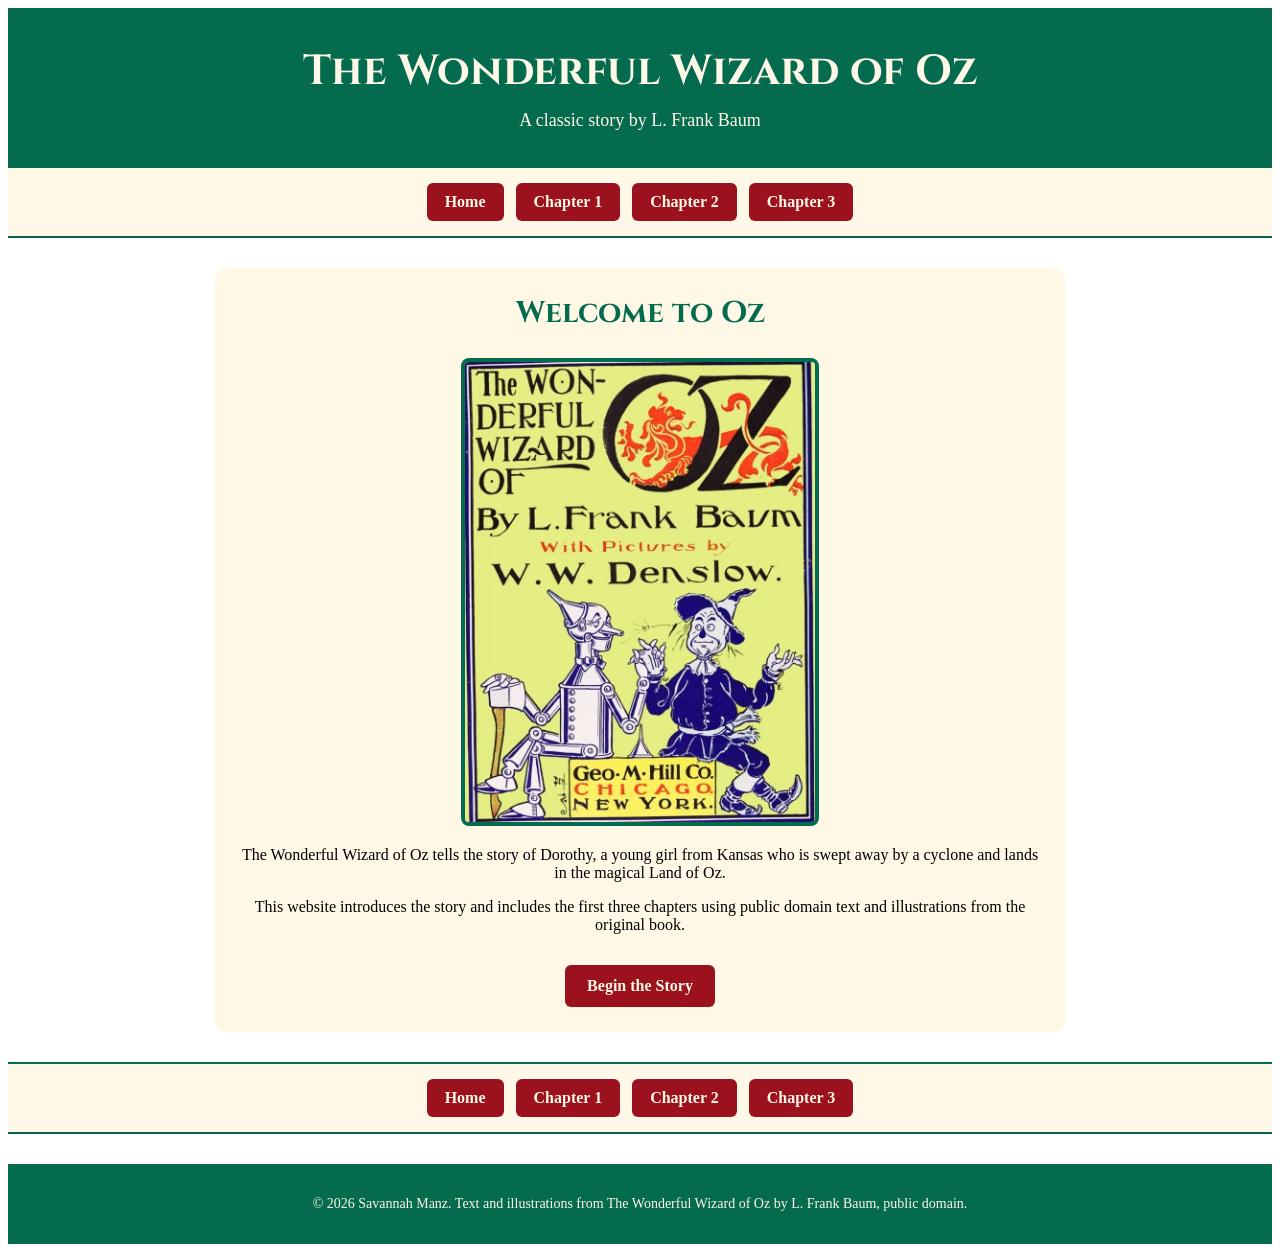
<file: index.html>
<!doctype html>
<html lang="en">
    <head>
        <meta charset="UTF-8" />
        <meta name="viewport" content="width=device-width, initial-scale=1.0" />
        <title>The Wonderful Wizard of Oz</title>

        <link rel="stylesheet" href="style.css" />

        <link rel="preconnect" href="https://fonts.googleapis.com" />
        <link rel="preconnect" href="https://fonts.gstatic.com" crossorigin />
        <link
            href="https://fonts.googleapis.com/css2?family=Cinzel:wght@600;700&family=Lora:wght@400;500;600&display=swap"
            rel="stylesheet" />
    </head>

    <body>
        <header>
            <h1>The Wonderful Wizard of Oz</h1>
            <p>A classic story by L. Frank Baum</p>
        </header>

        <nav>
            <a href="index.html">Home</a>
            <a href="chapter1.html">Chapter 1</a>
            <a href="chapter2.html">Chapter 2</a>
            <a href="chapter3.html">Chapter 3</a>
        </nav>

        <main>
            <section class="intro">
                <h2>Welcome to Oz</h2>

                <img src="cover1.jpg" alt="Cover illustration from The Wonderful Wizard of Oz" class="home-image" />

                <p>
                    The Wonderful Wizard of Oz tells the story of Dorothy, a young girl from Kansas who is swept away by
                    a cyclone and lands in the magical Land of Oz.
                </p>

                <p>
                    This website introduces the story and includes the first three chapters using public domain text and
                    illustrations from the original book.
                </p>

                <a class="button" href="chapter1.html">Begin the Story</a>
            </section>
        </main>

        <nav>
            <a href="index.html">Home</a>
            <a href="chapter1.html">Chapter 1</a>
            <a href="chapter2.html">Chapter 2</a>
            <a href="chapter3.html">Chapter 3</a>
        </nav>

        <footer>
            <p>
                &copy; 2026 Savannah Manz. Text and illustrations from The Wonderful Wizard of Oz by L. Frank Baum,
                public domain.
            </p>
        </footer>
    </body>
</html>
</file>
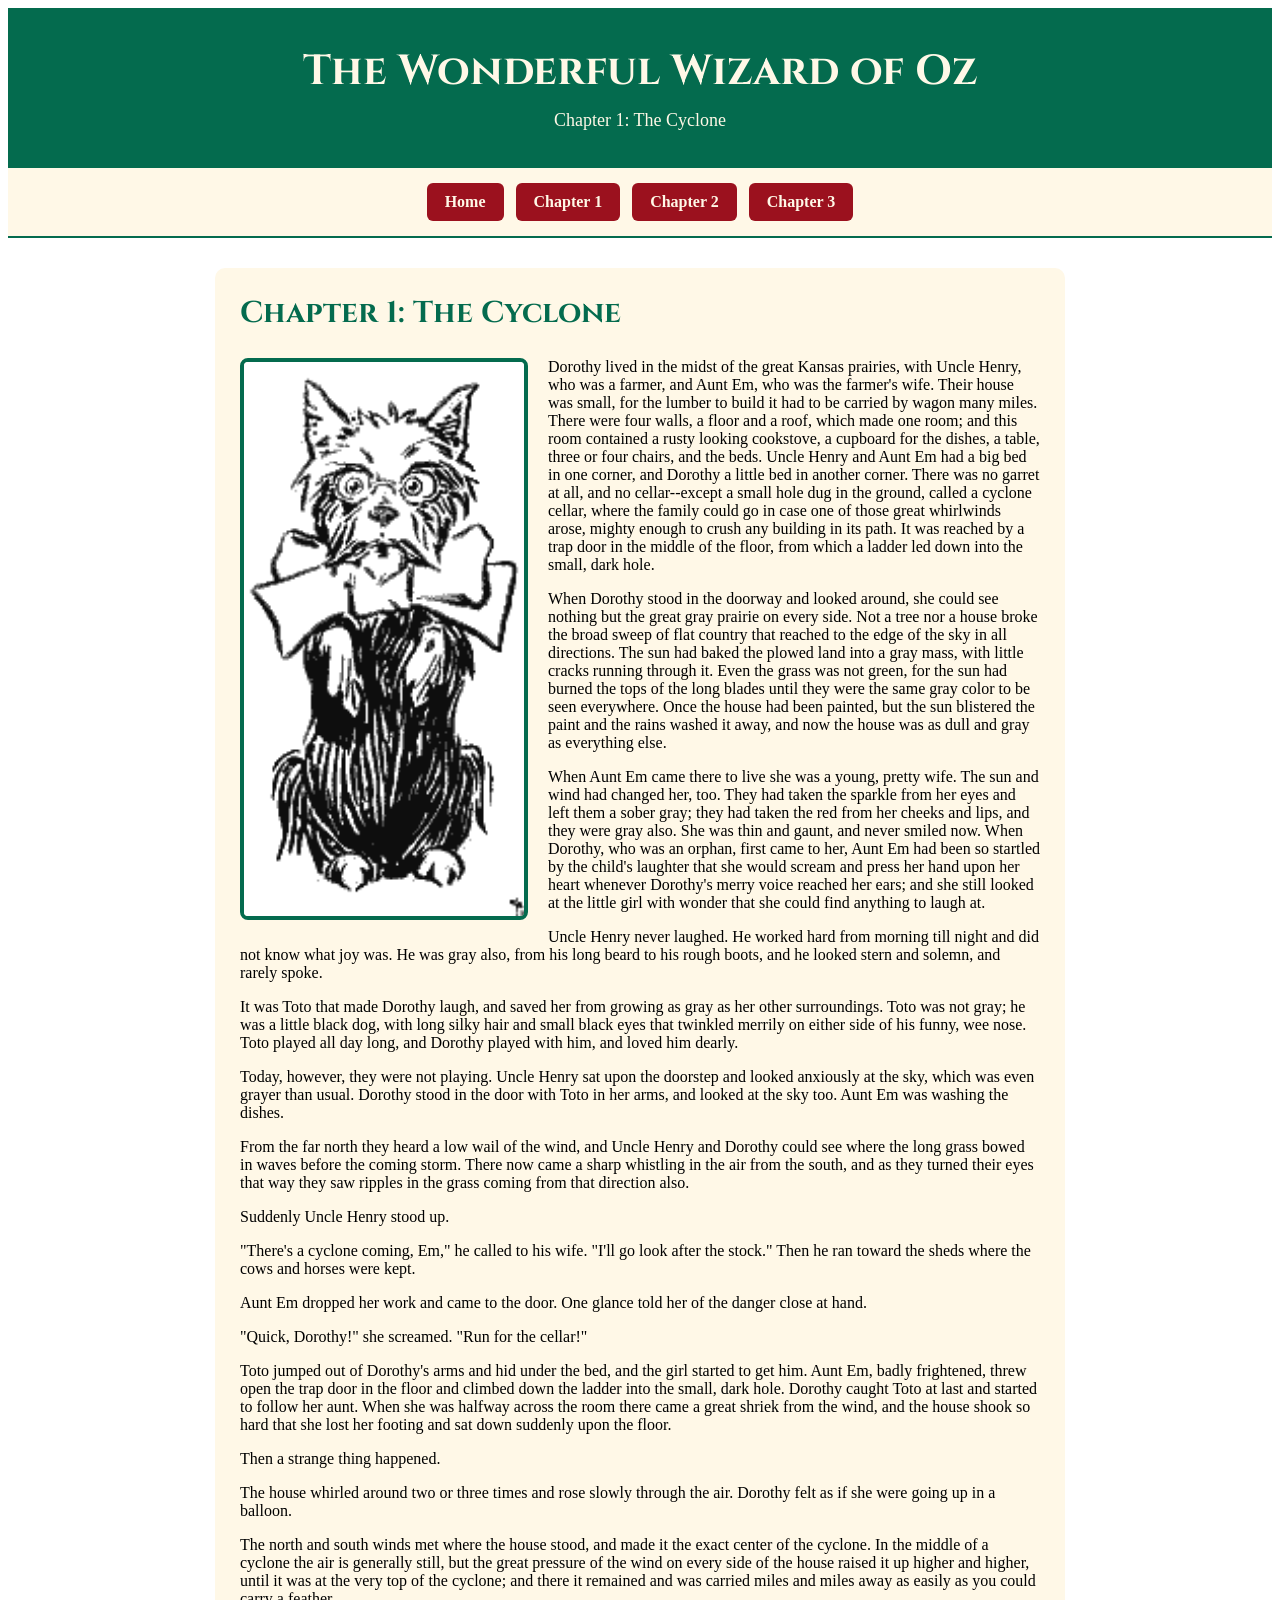
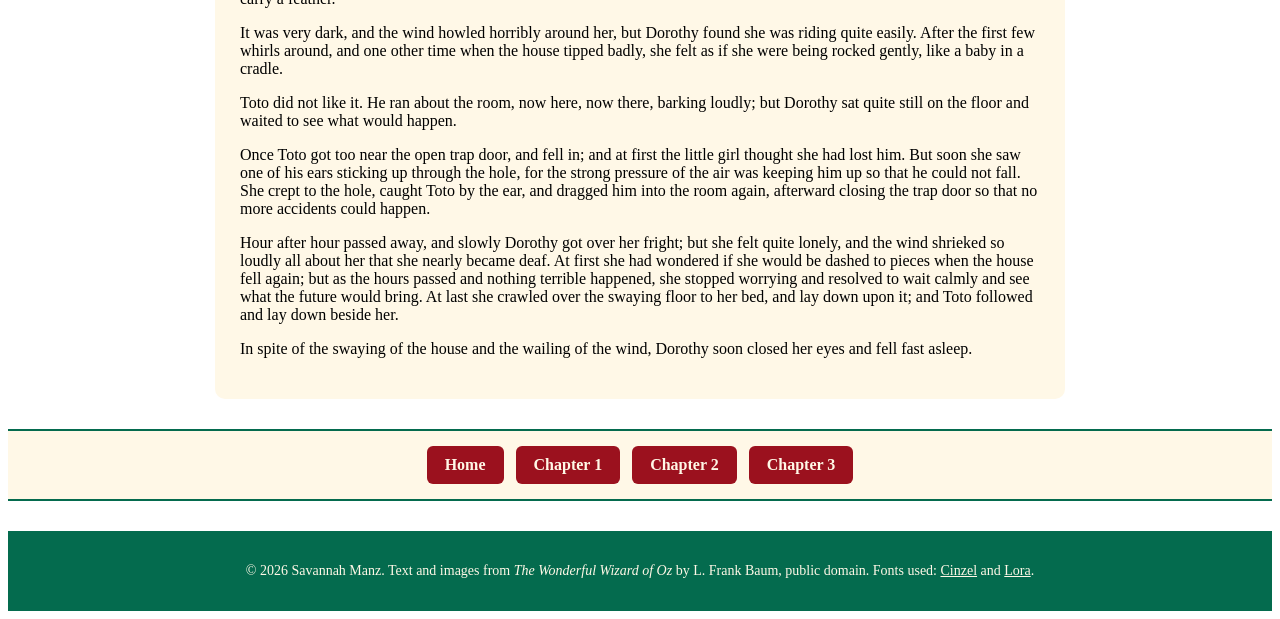
<file: chapter1.html>
<!DOCTYPE html>
<html lang="en">
<head>
  <meta charset="UTF-8">
  <meta name="viewport" content="width=device-width, initial-scale=1.0">
  <title>Chapter 1: The Cyclone</title>

  <link rel="stylesheet" href="style.css">

  <link rel="preconnect" href="https://fonts.googleapis.com">
  <link rel="preconnect" href="https://fonts.gstatic.com" crossorigin>
  <link href="https://fonts.googleapis.com/css2?family=Cinzel:wght@600;700&family=Lora:wght@400;500;600&display=swap" rel="stylesheet">
</head>

<body>

  <header>
    <h1>The Wonderful Wizard of Oz</h1>
    <p>Chapter 1: The Cyclone</p>
  </header>

  <nav>
    <a href="index.html">Home</a>
    <a href="chapter1.html">Chapter 1</a>
    <a href="chapter2.html">Chapter 2</a>
    <a href="chapter3.html">Chapter 3</a>
  </nav>

  <main>
    <article>
      <h2>Chapter 1: The Cyclone</h2>

      <img src="tonto.png" alt="Dorothy holding Toto in The Wonderful Wizard of Oz" class="chapter-image">

      <p>Dorothy lived in the midst of the great Kansas prairies, with Uncle Henry, who was a farmer, and Aunt Em, who was the farmer's wife. Their house was small, for the lumber to build it had to be carried by wagon many miles. There were four walls, a floor and a roof, which made one room; and this room contained a rusty looking cookstove, a cupboard for the dishes, a table, three or four chairs, and the beds. Uncle Henry and Aunt Em had a big bed in one corner, and Dorothy a little bed in another corner. There was no garret at all, and no cellar--except a small hole dug in the ground, called a cyclone cellar, where the family could go in case one of those great whirlwinds arose, mighty enough to crush any building in its path. It was reached by a trap door in the middle of the floor, from which a ladder led down into the small, dark hole.</p>

      <p>When Dorothy stood in the doorway and looked around, she could see nothing but the great gray prairie on every side. Not a tree nor a house broke the broad sweep of flat country that reached to the edge of the sky in all directions. The sun had baked the plowed land into a gray mass, with little cracks running through it. Even the grass was not green, for the sun had burned the tops of the long blades until they were the same gray color to be seen everywhere. Once the house had been painted, but the sun blistered the paint and the rains washed it away, and now the house was as dull and gray as everything else.</p>

      <p>When Aunt Em came there to live she was a young, pretty wife. The sun and wind had changed her, too. They had taken the sparkle from her eyes and left them a sober gray; they had taken the red from her cheeks and lips, and they were gray also. She was thin and gaunt, and never smiled now. When Dorothy, who was an orphan, first came to her, Aunt Em had been so startled by the child's laughter that she would scream and press her hand upon her heart whenever Dorothy's merry voice reached her ears; and she still looked at the little girl with wonder that she could find anything to laugh at.</p>

      <p>Uncle Henry never laughed. He worked hard from morning till night and did not know what joy was. He was gray also, from his long beard to his rough boots, and he looked stern and solemn, and rarely spoke.</p>

      <p>It was Toto that made Dorothy laugh, and saved her from growing as gray as her other surroundings. Toto was not gray; he was a little black dog, with long silky hair and small black eyes that twinkled merrily on either side of his funny, wee nose. Toto played all day long, and Dorothy played with him, and loved him dearly.</p>

      <p>Today, however, they were not playing. Uncle Henry sat upon the doorstep and looked anxiously at the sky, which was even grayer than usual. Dorothy stood in the door with Toto in her arms, and looked at the sky too. Aunt Em was washing the dishes.</p>

      <p>From the far north they heard a low wail of the wind, and Uncle Henry and Dorothy could see where the long grass bowed in waves before the coming storm. There now came a sharp whistling in the air from the south, and as they turned their eyes that way they saw ripples in the grass coming from that direction also.</p>

      <p>Suddenly Uncle Henry stood up.</p>

      <p>"There's a cyclone coming, Em," he called to his wife. "I'll go look after the stock." Then he ran toward the sheds where the cows and horses were kept.</p>

      <p>Aunt Em dropped her work and came to the door. One glance told her of the danger close at hand.</p>

      <p>"Quick, Dorothy!" she screamed. "Run for the cellar!"</p>

      <p>Toto jumped out of Dorothy's arms and hid under the bed, and the girl started to get him. Aunt Em, badly frightened, threw open the trap door in the floor and climbed down the ladder into the small, dark hole. Dorothy caught Toto at last and started to follow her aunt. When she was halfway across the room there came a great shriek from the wind, and the house shook so hard that she lost her footing and sat down suddenly upon the floor.</p>

      <p>Then a strange thing happened.</p>

      <p>The house whirled around two or three times and rose slowly through the air. Dorothy felt as if she were going up in a balloon.</p>

      <p>The north and south winds met where the house stood, and made it the exact center of the cyclone. In the middle of a cyclone the air is generally still, but the great pressure of the wind on every side of the house raised it up higher and higher, until it was at the very top of the cyclone; and there it remained and was carried miles and miles away as easily as you could carry a feather.</p>

      <p>It was very dark, and the wind howled horribly around her, but Dorothy found she was riding quite easily. After the first few whirls around, and one other time when the house tipped badly, she felt as if she were being rocked gently, like a baby in a cradle.</p>

      <p>Toto did not like it. He ran about the room, now here, now there, barking loudly; but Dorothy sat quite still on the floor and waited to see what would happen.</p>

      <p>Once Toto got too near the open trap door, and fell in; and at first the little girl thought she had lost him. But soon she saw one of his ears sticking up through the hole, for the strong pressure of the air was keeping him up so that he could not fall. She crept to the hole, caught Toto by the ear, and dragged him into the room again, afterward closing the trap door so that no more accidents could happen.</p>

      <p>Hour after hour passed away, and slowly Dorothy got over her fright; but she felt quite lonely, and the wind shrieked so loudly all about her that she nearly became deaf. At first she had wondered if she would be dashed to pieces when the house fell again; but as the hours passed and nothing terrible happened, she stopped worrying and resolved to wait calmly and see what the future would bring. At last she crawled over the swaying floor to her bed, and lay down upon it; and Toto followed and lay down beside her.</p>

      <p>In spite of the swaying of the house and the wailing of the wind, Dorothy soon closed her eyes and fell fast asleep.</p>
    </article>
  </main>

  <nav>
    <a href="index.html">Home</a>
    <a href="chapter1.html">Chapter 1</a>
    <a href="chapter2.html">Chapter 2</a>
    <a href="chapter3.html">Chapter 3</a>
  </nav>

  <footer>
    <p>&copy; 2026 Savannah Manz. Text and images from <em>The Wonderful Wizard of Oz</em> by L. Frank Baum, public domain. Fonts used: <a href="https://fonts.google.com/specimen/Cinzel">Cinzel</a> and <a href="https://fonts.google.com/specimen/Lora">Lora</a>.</p>
  </footer>

</body>
</html>
</file>
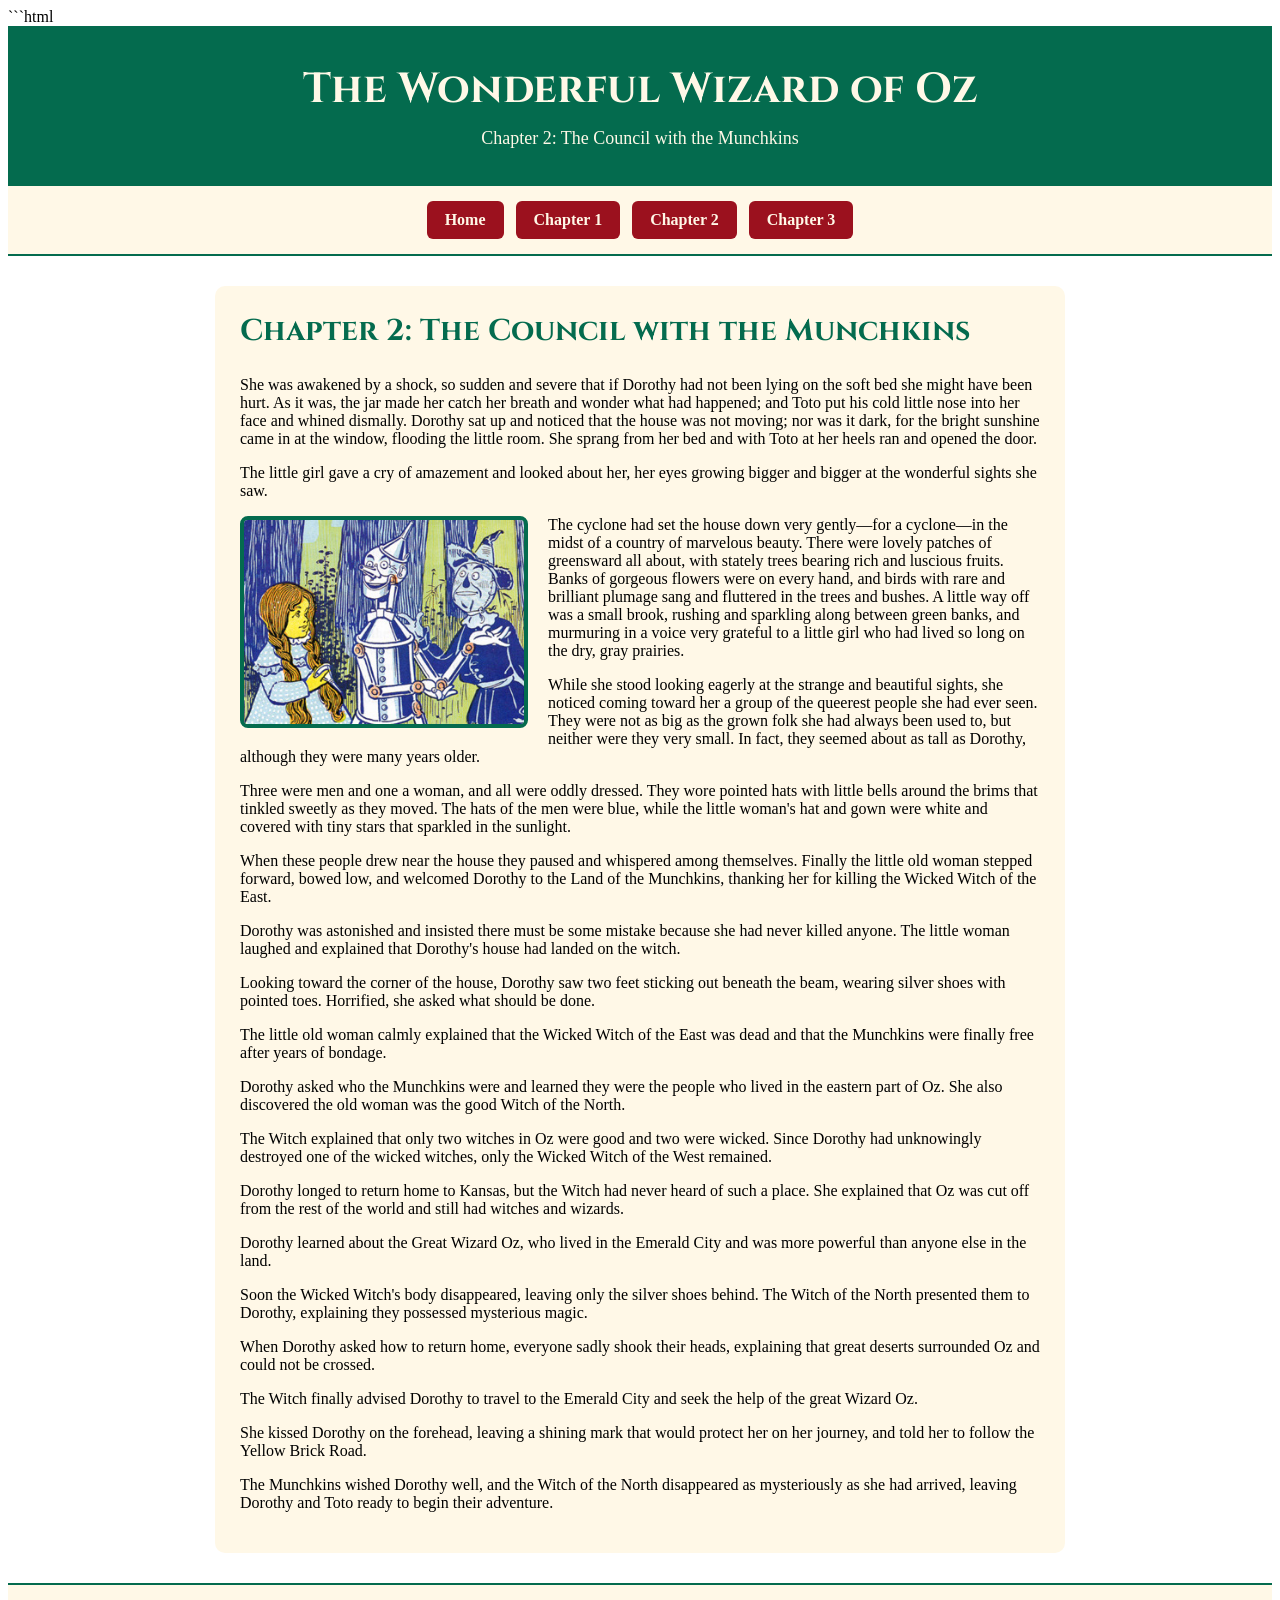
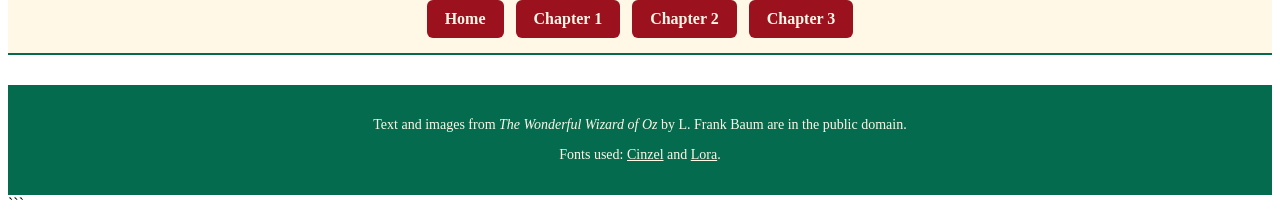
<file: chapter2.html>
```html
<!DOCTYPE html>
<html lang="en">
<head>
    <meta charset="UTF-8">
    <meta name="viewport" content="width=device-width, initial-scale=1.0">
    <title>Chapter 2: The Council with the Munchkins</title>

    <link rel="stylesheet" href="style.css">

    <link rel="preconnect" href="https://fonts.googleapis.com">
    <link rel="preconnect" href="https://fonts.gstatic.com" crossorigin>
    <link href="https://fonts.googleapis.com/css2?family=Cinzel:wght@600;700&family=Lora:wght@400;500;600&display=swap" rel="stylesheet">
</head>

<body>

<header>
    <h1>The Wonderful Wizard of Oz</h1>
    <p>Chapter 2: The Council with the Munchkins</p>
</header>

<nav>
    <a href="index.html">Home</a>
    <a href="chapter1.html">Chapter 1</a>
    <a href="chapter2.html">Chapter 2</a>
    <a href="chapter3.html">Chapter 3</a>
</nav>

<main>

<article>

<h2>Chapter 2: The Council with the Munchkins</h2>

<p>
She was awakened by a shock, so sudden and severe that if Dorothy had not been lying on the soft bed she might have been hurt. As it was, the jar made her catch her breath and wonder what had happened; and Toto put his cold little nose into her face and whined dismally. Dorothy sat up and noticed that the house was not moving; nor was it dark, for the bright sunshine came in at the window, flooding the little room. She sprang from her bed and with Toto at her heels ran and opened the door.
</p>

<p>
The little girl gave a cry of amazement and looked about her, her eyes growing bigger and bigger at the wonderful sights she saw.
</p>

<img src="chaptertwo.jpg" alt="Illustration from The Wonderful Wizard of Oz" class="chapter-image">

<p>
The cyclone had set the house down very gently—for a cyclone—in the midst of a country of marvelous beauty. There were lovely patches of greensward all about, with stately trees bearing rich and luscious fruits. Banks of gorgeous flowers were on every hand, and birds with rare and brilliant plumage sang and fluttered in the trees and bushes. A little way off was a small brook, rushing and sparkling along between green banks, and murmuring in a voice very grateful to a little girl who had lived so long on the dry, gray prairies.
</p>

<p>
While she stood looking eagerly at the strange and beautiful sights, she noticed coming toward her a group of the queerest people she had ever seen. They were not as big as the grown folk she had always been used to, but neither were they very small. In fact, they seemed about as tall as Dorothy, although they were many years older.
</p>

<p>
Three were men and one a woman, and all were oddly dressed. They wore pointed hats with little bells around the brims that tinkled sweetly as they moved. The hats of the men were blue, while the little woman's hat and gown were white and covered with tiny stars that sparkled in the sunlight.
</p>

<p>
When these people drew near the house they paused and whispered among themselves. Finally the little old woman stepped forward, bowed low, and welcomed Dorothy to the Land of the Munchkins, thanking her for killing the Wicked Witch of the East.
</p>

<p>
Dorothy was astonished and insisted there must be some mistake because she had never killed anyone. The little woman laughed and explained that Dorothy's house had landed on the witch.
</p>

<p>
Looking toward the corner of the house, Dorothy saw two feet sticking out beneath the beam, wearing silver shoes with pointed toes. Horrified, she asked what should be done.
</p>

<p>
The little old woman calmly explained that the Wicked Witch of the East was dead and that the Munchkins were finally free after years of bondage.
</p>

<p>
Dorothy asked who the Munchkins were and learned they were the people who lived in the eastern part of Oz. She also discovered the old woman was the good Witch of the North.
</p>

<p>
The Witch explained that only two witches in Oz were good and two were wicked. Since Dorothy had unknowingly destroyed one of the wicked witches, only the Wicked Witch of the West remained.
</p>

<p>
Dorothy longed to return home to Kansas, but the Witch had never heard of such a place. She explained that Oz was cut off from the rest of the world and still had witches and wizards.
</p>

<p>
Dorothy learned about the Great Wizard Oz, who lived in the Emerald City and was more powerful than anyone else in the land.
</p>

<p>
Soon the Wicked Witch's body disappeared, leaving only the silver shoes behind. The Witch of the North presented them to Dorothy, explaining they possessed mysterious magic.
</p>

<p>
When Dorothy asked how to return home, everyone sadly shook their heads, explaining that great deserts surrounded Oz and could not be crossed.
</p>

<p>
The Witch finally advised Dorothy to travel to the Emerald City and seek the help of the great Wizard Oz.
</p>

<p>
She kissed Dorothy on the forehead, leaving a shining mark that would protect her on her journey, and told her to follow the Yellow Brick Road.
</p>

<p>
The Munchkins wished Dorothy well, and the Witch of the North disappeared as mysteriously as she had arrived, leaving Dorothy and Toto ready to begin their adventure.
</p>

</article>

</main>

<nav>
    <a href="index.html">Home</a>
    <a href="chapter1.html">Chapter 1</a>
    <a href="chapter2.html">Chapter 2</a>
    <a href="chapter3.html">Chapter 3</a>
</nav>

<footer>
    <p>
        Text and images from <em>The Wonderful Wizard of Oz</em> by L. Frank Baum are in the public domain.
    </p>

    <p>
        Fonts used:
        <a href="https://fonts.google.com/specimen/Cinzel">Cinzel</a> and
        <a href="https://fonts.google.com/specimen/Lora">Lora</a>.
    </p>
</footer>

</body>
</html>
```
</file>
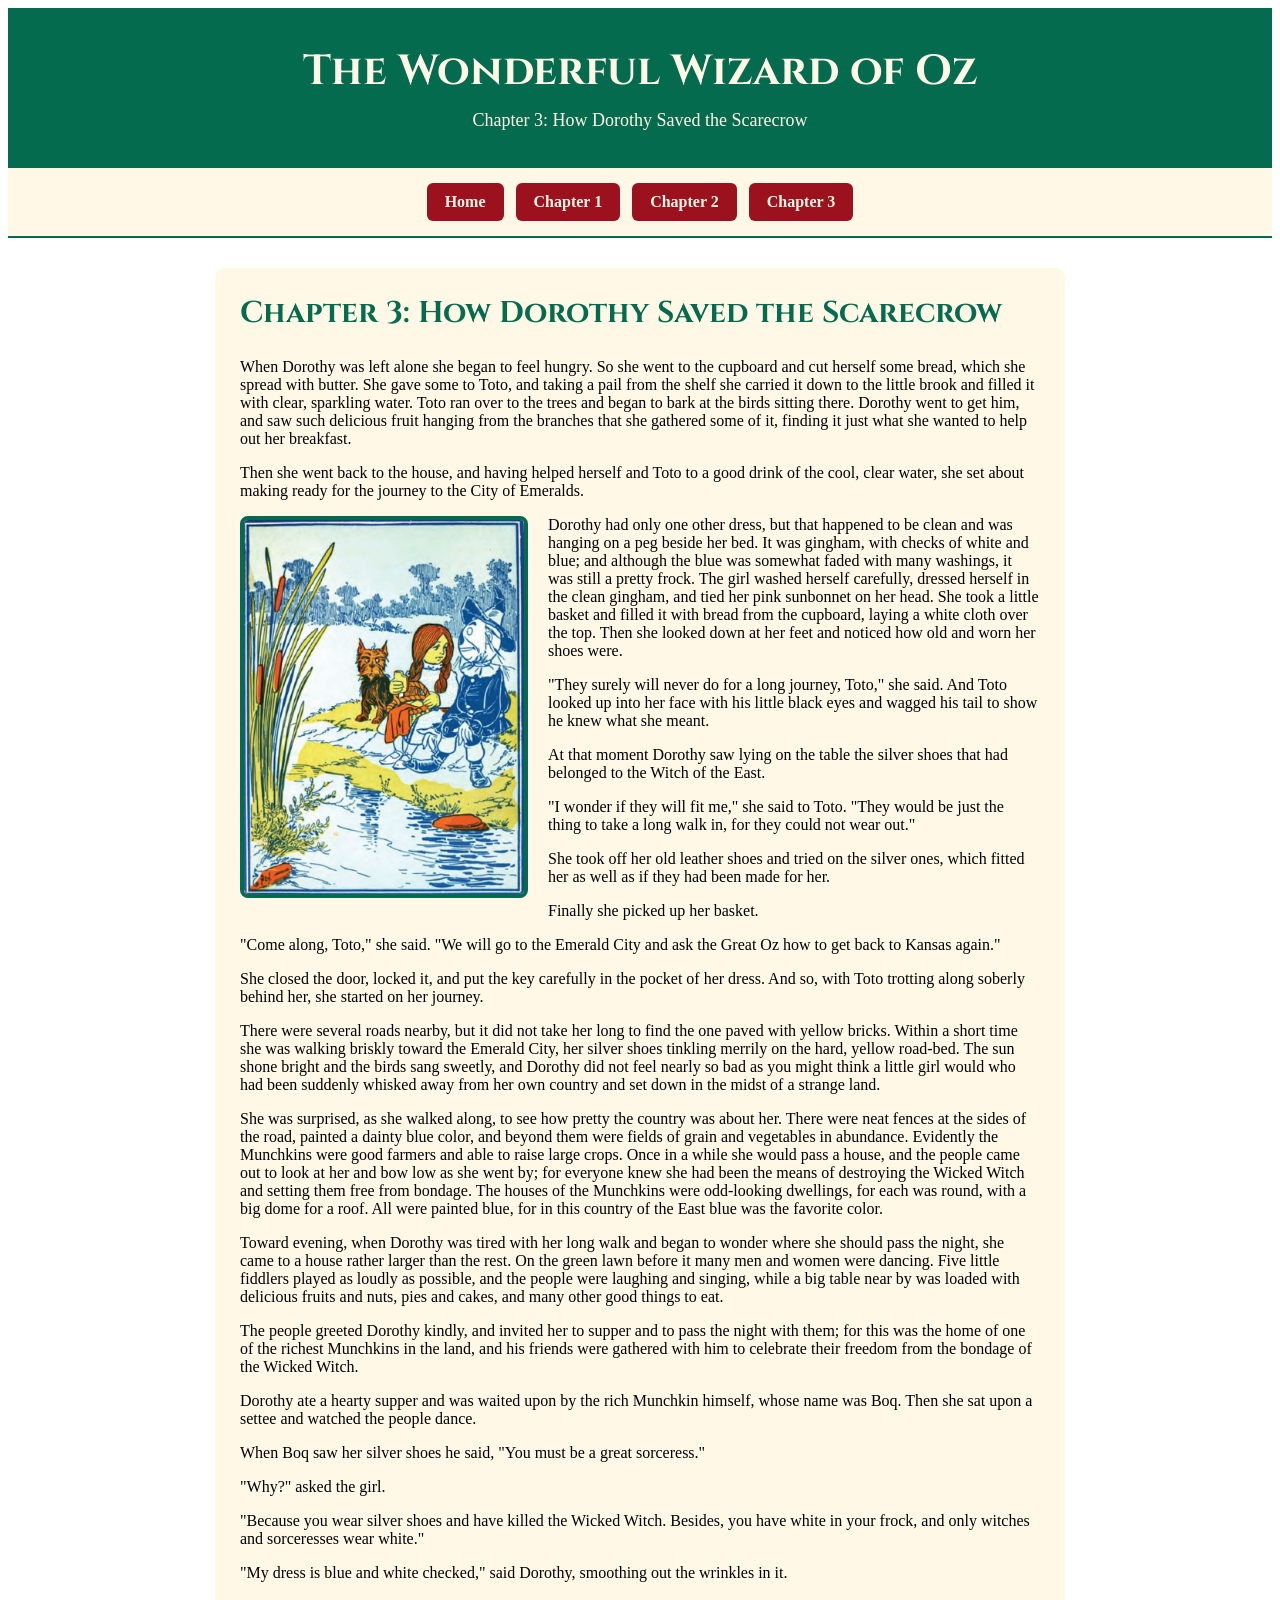
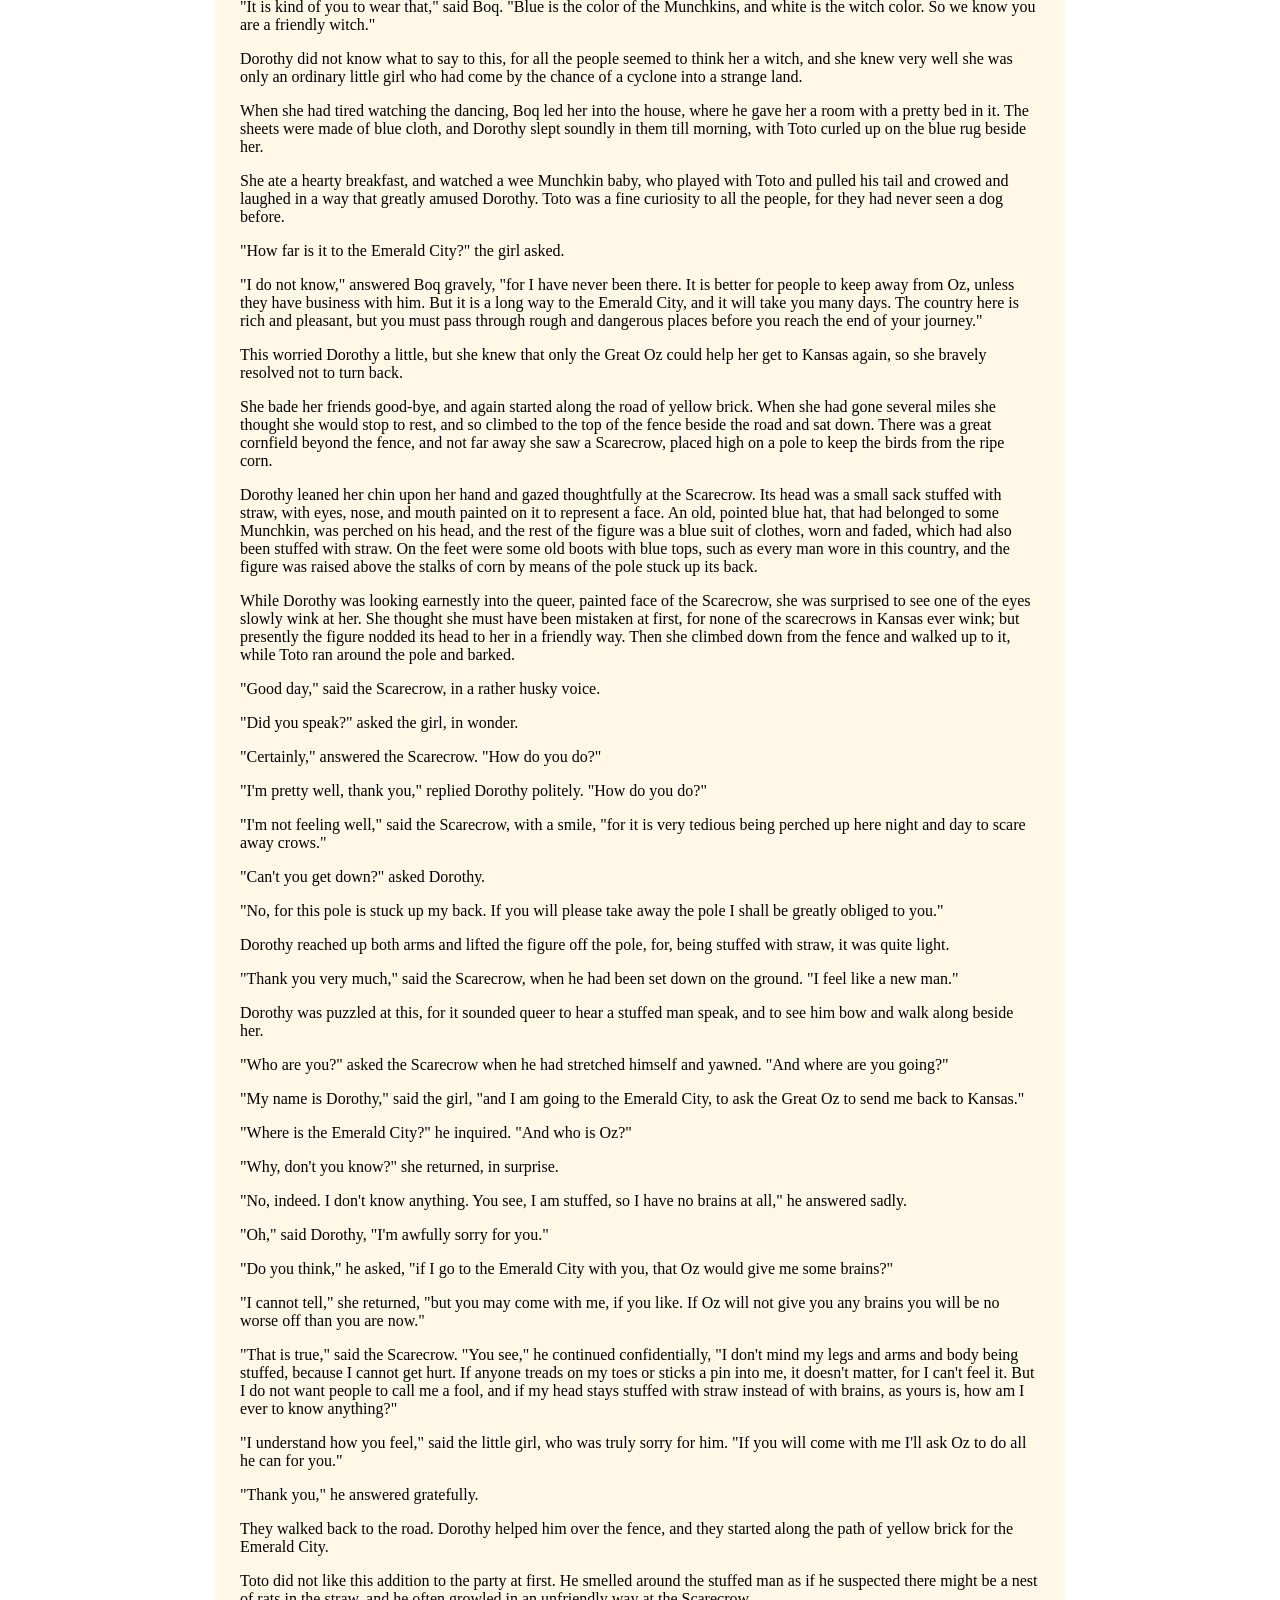
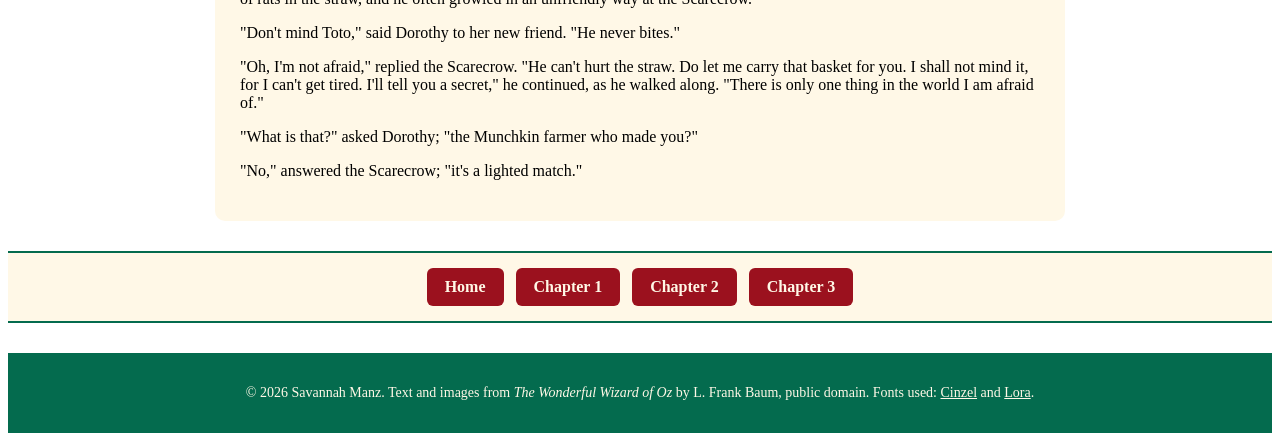
<file: chapter3.html>
<!doctype html>
<html lang="en">
    <head>
        <meta charset="UTF-8" />
        <meta name="viewport" content="width=device-width, initial-scale=1.0" />
        <title>Chapter 3: How Dorothy Saved the Scarecrow</title>

        <link rel="stylesheet" href="style.css" />

        <link rel="preconnect" href="https://fonts.googleapis.com" />
        <link rel="preconnect" href="https://fonts.gstatic.com" crossorigin />
        <link
            href="https://fonts.googleapis.com/css2?family=Cinzel:wght@600;700&family=Lora:wght@400;500;600&display=swap"
            rel="stylesheet" />
    </head>

    <body>
        <header>
            <h1>The Wonderful Wizard of Oz</h1>
            <p>Chapter 3: How Dorothy Saved the Scarecrow</p>
        </header>

        <nav>
            <a href="index.html">Home</a>
            <a href="chapter1.html">Chapter 1</a>
            <a href="chapter2.html">Chapter 2</a>
            <a href="chapter3.html">Chapter 3</a>
        </nav>

        <main>
            <article>
                <h2>Chapter 3: How Dorothy Saved the Scarecrow</h2>

                <p>
                    When Dorothy was left alone she began to feel hungry. So she went to the cupboard and cut herself
                    some bread, which she spread with butter. She gave some to Toto, and taking a pail from the shelf
                    she carried it down to the little brook and filled it with clear, sparkling water. Toto ran over to
                    the trees and began to bark at the birds sitting there. Dorothy went to get him, and saw such
                    delicious fruit hanging from the branches that she gathered some of it, finding it just what she
                    wanted to help out her breakfast.
                </p>

                <p>
                    Then she went back to the house, and having helped herself and Toto to a good drink of the cool,
                    clear water, she set about making ready for the journey to the City of Emeralds.
                </p>

                <img src="chapterone.jpg" alt="Illustration from The Wonderful Wizard of Oz" class="chapter-image" />

                <p>
                    Dorothy had only one other dress, but that happened to be clean and was hanging on a peg beside her
                    bed. It was gingham, with checks of white and blue; and although the blue was somewhat faded with
                    many washings, it was still a pretty frock. The girl washed herself carefully, dressed herself in
                    the clean gingham, and tied her pink sunbonnet on her head. She took a little basket and filled it
                    with bread from the cupboard, laying a white cloth over the top. Then she looked down at her feet
                    and noticed how old and worn her shoes were.
                </p>

                <p>
                    "They surely will never do for a long journey, Toto," she said. And Toto looked up into her face
                    with his little black eyes and wagged his tail to show he knew what she meant.
                </p>

                <p>
                    At that moment Dorothy saw lying on the table the silver shoes that had belonged to the Witch of the
                    East.
                </p>

                <p>
                    "I wonder if they will fit me," she said to Toto. "They would be just the thing to take a long walk
                    in, for they could not wear out."
                </p>

                <p>
                    She took off her old leather shoes and tried on the silver ones, which fitted her as well as if they
                    had been made for her.
                </p>

                <p>Finally she picked up her basket.</p>

                <p>
                    "Come along, Toto," she said. "We will go to the Emerald City and ask the Great Oz how to get back
                    to Kansas again."
                </p>

                <p>
                    She closed the door, locked it, and put the key carefully in the pocket of her dress. And so, with
                    Toto trotting along soberly behind her, she started on her journey.
                </p>

                <p>
                    There were several roads nearby, but it did not take her long to find the one paved with yellow
                    bricks. Within a short time she was walking briskly toward the Emerald City, her silver shoes
                    tinkling merrily on the hard, yellow road-bed. The sun shone bright and the birds sang sweetly, and
                    Dorothy did not feel nearly so bad as you might think a little girl would who had been suddenly
                    whisked away from her own country and set down in the midst of a strange land.
                </p>

                <p>
                    She was surprised, as she walked along, to see how pretty the country was about her. There were neat
                    fences at the sides of the road, painted a dainty blue color, and beyond them were fields of grain
                    and vegetables in abundance. Evidently the Munchkins were good farmers and able to raise large
                    crops. Once in a while she would pass a house, and the people came out to look at her and bow low as
                    she went by; for everyone knew she had been the means of destroying the Wicked Witch and setting
                    them free from bondage. The houses of the Munchkins were odd-looking dwellings, for each was round,
                    with a big dome for a roof. All were painted blue, for in this country of the East blue was the
                    favorite color.
                </p>

                <p>
                    Toward evening, when Dorothy was tired with her long walk and began to wonder where she should pass
                    the night, she came to a house rather larger than the rest. On the green lawn before it many men and
                    women were dancing. Five little fiddlers played as loudly as possible, and the people were laughing
                    and singing, while a big table near by was loaded with delicious fruits and nuts, pies and cakes,
                    and many other good things to eat.
                </p>

                <p>
                    The people greeted Dorothy kindly, and invited her to supper and to pass the night with them; for
                    this was the home of one of the richest Munchkins in the land, and his friends were gathered with
                    him to celebrate their freedom from the bondage of the Wicked Witch.
                </p>

                <p>
                    Dorothy ate a hearty supper and was waited upon by the rich Munchkin himself, whose name was Boq.
                    Then she sat upon a settee and watched the people dance.
                </p>

                <p>When Boq saw her silver shoes he said, "You must be a great sorceress."</p>

                <p>"Why?" asked the girl.</p>

                <p>
                    "Because you wear silver shoes and have killed the Wicked Witch. Besides, you have white in your
                    frock, and only witches and sorceresses wear white."
                </p>

                <p>"My dress is blue and white checked," said Dorothy, smoothing out the wrinkles in it.</p>

                <p>
                    "It is kind of you to wear that," said Boq. "Blue is the color of the Munchkins, and white is the
                    witch color. So we know you are a friendly witch."
                </p>

                <p>
                    Dorothy did not know what to say to this, for all the people seemed to think her a witch, and she
                    knew very well she was only an ordinary little girl who had come by the chance of a cyclone into a
                    strange land.
                </p>

                <p>
                    When she had tired watching the dancing, Boq led her into the house, where he gave her a room with a
                    pretty bed in it. The sheets were made of blue cloth, and Dorothy slept soundly in them till
                    morning, with Toto curled up on the blue rug beside her.
                </p>

                <p>
                    She ate a hearty breakfast, and watched a wee Munchkin baby, who played with Toto and pulled his
                    tail and crowed and laughed in a way that greatly amused Dorothy. Toto was a fine curiosity to all
                    the people, for they had never seen a dog before.
                </p>

                <p>"How far is it to the Emerald City?" the girl asked.</p>

                <p>
                    "I do not know," answered Boq gravely, "for I have never been there. It is better for people to keep
                    away from Oz, unless they have business with him. But it is a long way to the Emerald City, and it
                    will take you many days. The country here is rich and pleasant, but you must pass through rough and
                    dangerous places before you reach the end of your journey."
                </p>

                <p>
                    This worried Dorothy a little, but she knew that only the Great Oz could help her get to Kansas
                    again, so she bravely resolved not to turn back.
                </p>

                <p>
                    She bade her friends good-bye, and again started along the road of yellow brick. When she had gone
                    several miles she thought she would stop to rest, and so climbed to the top of the fence beside the
                    road and sat down. There was a great cornfield beyond the fence, and not far away she saw a
                    Scarecrow, placed high on a pole to keep the birds from the ripe corn.
                </p>

                <p>
                    Dorothy leaned her chin upon her hand and gazed thoughtfully at the Scarecrow. Its head was a small
                    sack stuffed with straw, with eyes, nose, and mouth painted on it to represent a face. An old,
                    pointed blue hat, that had belonged to some Munchkin, was perched on his head, and the rest of the
                    figure was a blue suit of clothes, worn and faded, which had also been stuffed with straw. On the
                    feet were some old boots with blue tops, such as every man wore in this country, and the figure was
                    raised above the stalks of corn by means of the pole stuck up its back.
                </p>

                <p>
                    While Dorothy was looking earnestly into the queer, painted face of the Scarecrow, she was surprised
                    to see one of the eyes slowly wink at her. She thought she must have been mistaken at first, for
                    none of the scarecrows in Kansas ever wink; but presently the figure nodded its head to her in a
                    friendly way. Then she climbed down from the fence and walked up to it, while Toto ran around the
                    pole and barked.
                </p>

                <p>"Good day," said the Scarecrow, in a rather husky voice.</p>

                <p>"Did you speak?" asked the girl, in wonder.</p>

                <p>"Certainly," answered the Scarecrow. "How do you do?"</p>

                <p>"I'm pretty well, thank you," replied Dorothy politely. "How do you do?"</p>

                <p>
                    "I'm not feeling well," said the Scarecrow, with a smile, "for it is very tedious being perched up
                    here night and day to scare away crows."
                </p>

                <p>"Can't you get down?" asked Dorothy.</p>

                <p>
                    "No, for this pole is stuck up my back. If you will please take away the pole I shall be greatly
                    obliged to you."
                </p>

                <p>
                    Dorothy reached up both arms and lifted the figure off the pole, for, being stuffed with straw, it
                    was quite light.
                </p>

                <p>
                    "Thank you very much," said the Scarecrow, when he had been set down on the ground. "I feel like a
                    new man."
                </p>

                <p>
                    Dorothy was puzzled at this, for it sounded queer to hear a stuffed man speak, and to see him bow
                    and walk along beside her.
                </p>

                <p>
                    "Who are you?" asked the Scarecrow when he had stretched himself and yawned. "And where are you
                    going?"
                </p>

                <p>
                    "My name is Dorothy," said the girl, "and I am going to the Emerald City, to ask the Great Oz to
                    send me back to Kansas."
                </p>

                <p>"Where is the Emerald City?" he inquired. "And who is Oz?"</p>

                <p>"Why, don't you know?" she returned, in surprise.</p>

                <p>
                    "No, indeed. I don't know anything. You see, I am stuffed, so I have no brains at all," he answered
                    sadly.
                </p>

                <p>"Oh," said Dorothy, "I'm awfully sorry for you."</p>

                <p>
                    "Do you think," he asked, "if I go to the Emerald City with you, that Oz would give me some brains?"
                </p>

                <p>
                    "I cannot tell," she returned, "but you may come with me, if you like. If Oz will not give you any
                    brains you will be no worse off than you are now."
                </p>

                <p>
                    "That is true," said the Scarecrow. "You see," he continued confidentially, "I don't mind my legs
                    and arms and body being stuffed, because I cannot get hurt. If anyone treads on my toes or sticks a
                    pin into me, it doesn't matter, for I can't feel it. But I do not want people to call me a fool, and
                    if my head stays stuffed with straw instead of with brains, as yours is, how am I ever to know
                    anything?"
                </p>

                <p>
                    "I understand how you feel," said the little girl, who was truly sorry for him. "If you will come
                    with me I'll ask Oz to do all he can for you."
                </p>

                <p>"Thank you," he answered gratefully.</p>

                <p>
                    They walked back to the road. Dorothy helped him over the fence, and they started along the path of
                    yellow brick for the Emerald City.
                </p>

                <p>
                    Toto did not like this addition to the party at first. He smelled around the stuffed man as if he
                    suspected there might be a nest of rats in the straw, and he often growled in an unfriendly way at
                    the Scarecrow.
                </p>

                <p>"Don't mind Toto," said Dorothy to her new friend. "He never bites."</p>

                <p>
                    "Oh, I'm not afraid," replied the Scarecrow. "He can't hurt the straw. Do let me carry that basket
                    for you. I shall not mind it, for I can't get tired. I'll tell you a secret," he continued, as he
                    walked along. "There is only one thing in the world I am afraid of."
                </p>

                <p>"What is that?" asked Dorothy; "the Munchkin farmer who made you?"</p>

                <p>"No," answered the Scarecrow; "it's a lighted match."</p>
            </article>
        </main>

        <nav>
            <a href="index.html">Home</a>
            <a href="chapter1.html">Chapter 1</a>
            <a href="chapter2.html">Chapter 2</a>
            <a href="chapter3.html">Chapter 3</a>
        </nav>

        <footer>
            <p>
                &copy; 2026 Savannah Manz. Text and images from <em>The Wonderful Wizard of Oz</em> by L. Frank Baum,
                public domain. Fonts used: <a href="https://fonts.google.com/specimen/Cinzel">Cinzel</a> and
                <a href="https://fonts.google.com/specimen/Lora">Lora</a>.
            </p>
        </footer>
    </body>
</html>
</file>
<file: style.css>
```css
body {
  margin: 0;
  background-color: #f7f0df;
  color: #2b2b2b;
  font-family: "Lora", Georgia, serif;
  line-height: 1.5;
}

header {
  background-color: #046b4e;
  color: #fff8e7;
  text-align: center;
  padding: 35px 20px;
}

header h1 {
  margin: 0;
  font-family: "Cinzel", Georgia, serif;
  font-size: 42px;
}

header p {
  margin: 10px 0 0;
  font-size: 18px;
}

nav {
  display: flex;
  justify-content: center;
  flex-wrap: wrap;
  gap: 12px;
  background-color: #fff8e7;
  padding: 15px;
  border-top: 2px solid #046b4e;
  border-bottom: 2px solid #046b4e;
}

nav a {
  color: #fff8e7;
  background-color: #9b111e;
  text-decoration: none;
  padding: 10px 18px;
  border-radius: 6px;
  font-weight: bold;
}

nav a:hover {
  background-color: #046b4e;
}

main {
  max-width: 50em;
  margin: 30px auto;
  padding: 25px;
  background-color: #fff8e7;
  border-radius: 10px;
}

article {
  text-align: left;
}

h2 {
  font-family: "Cinzel", Georgia, serif;
  color: #046b4e;
  font-size: 30px;
  margin-top: 0;
}

.intro {
  text-align: center;
}

.home-image {
  max-width: 350px;
  width: 100%;
  height: auto;
  border: 4px solid #046b4e;
  border-radius: 8px;
  margin: 20px auto;
  display: block;
}

.button {
  display: inline-block;
  background-color: #9b111e;
  color: #fff8e7;
  text-decoration: none;
  padding: 12px 22px;
  margin-top: 15px;
  border-radius: 6px;
  font-weight: bold;
}

.button:hover {
  background-color: #046b4e;
}

footer {
  text-align: center;
  background-color: #046b4e;
  color: #fff8e7;
  padding: 18px;
  margin-top: 30px;
  font-size: 14px;
}

footer a {
  color: #fff8e7;
}

.chapter-image {
  max-width: 280px;
  width: 100%;
  height: auto;
  border: 4px solid #046b4e;
  border-radius: 8px;
  margin: 0 20px 15px 0;
  float: left;
}

article::after {
  content: "";
  display: block;
  clear: both;
}
```
</file>
